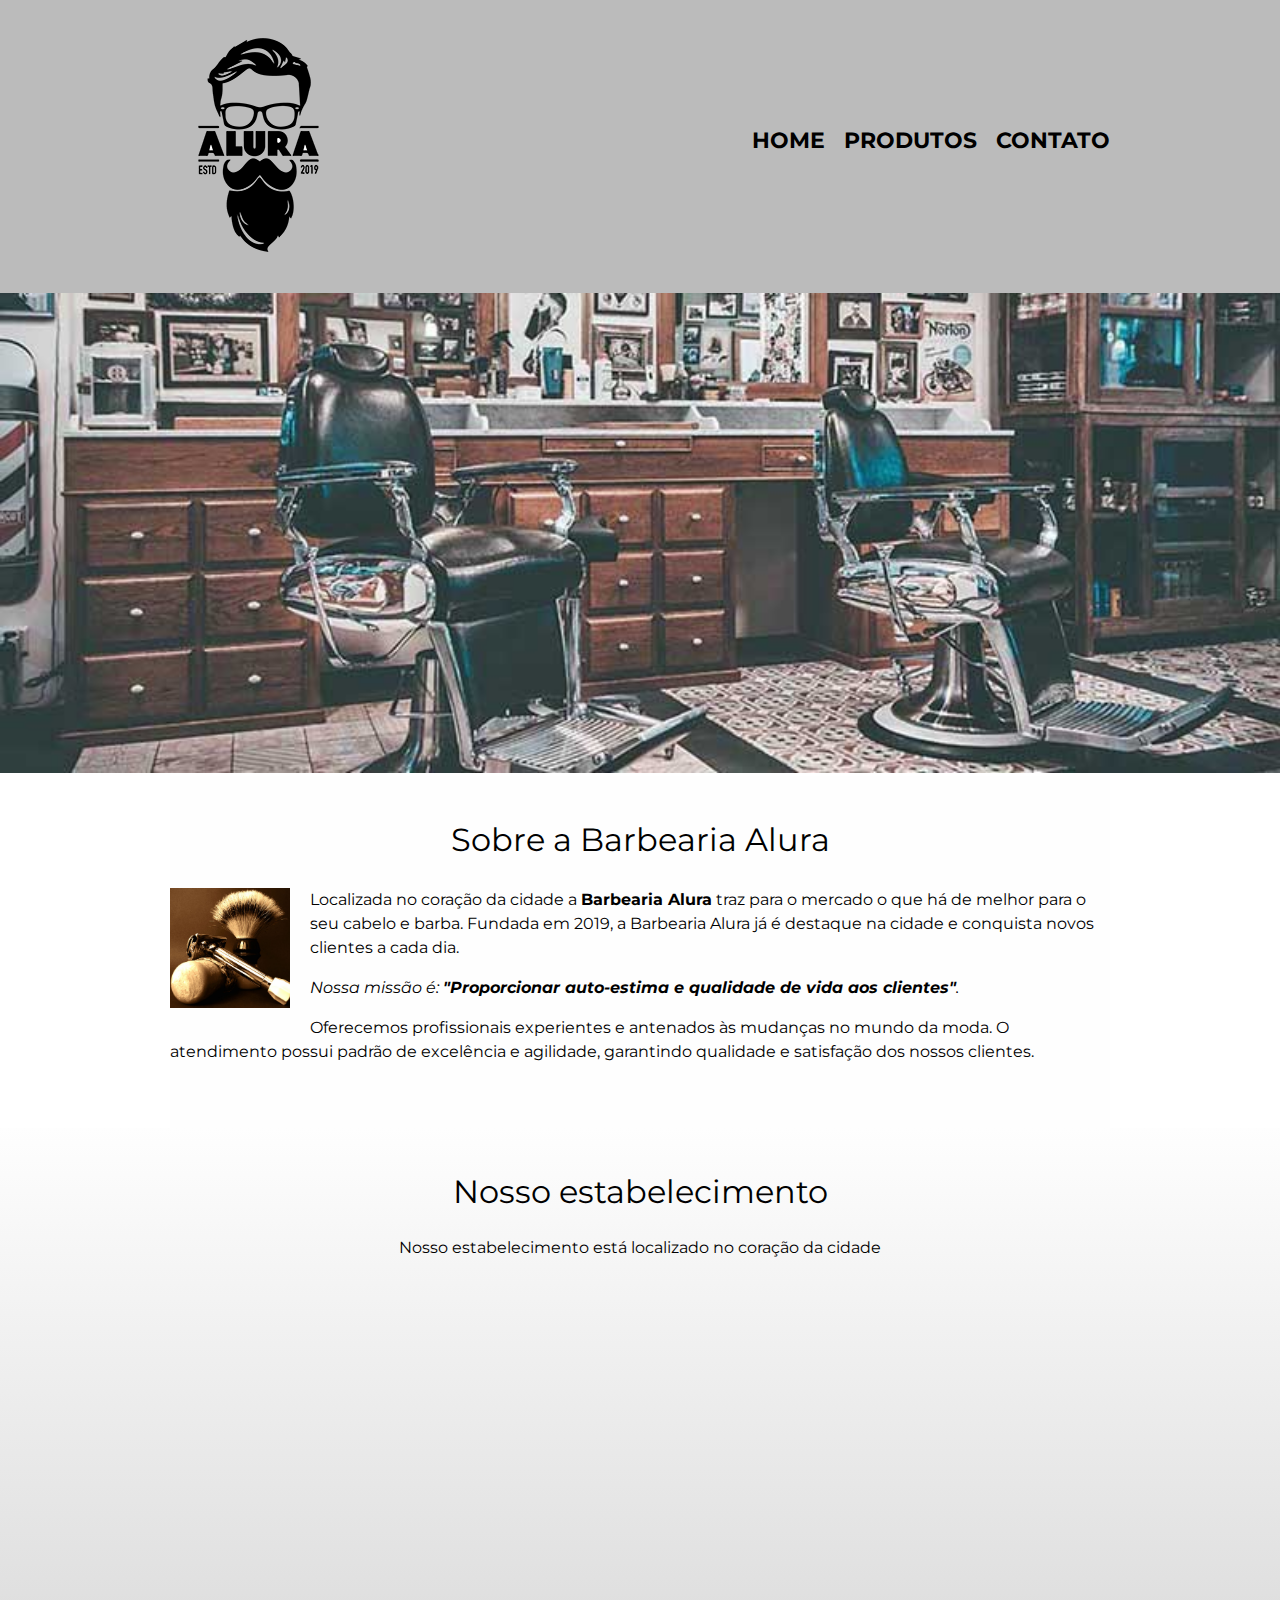
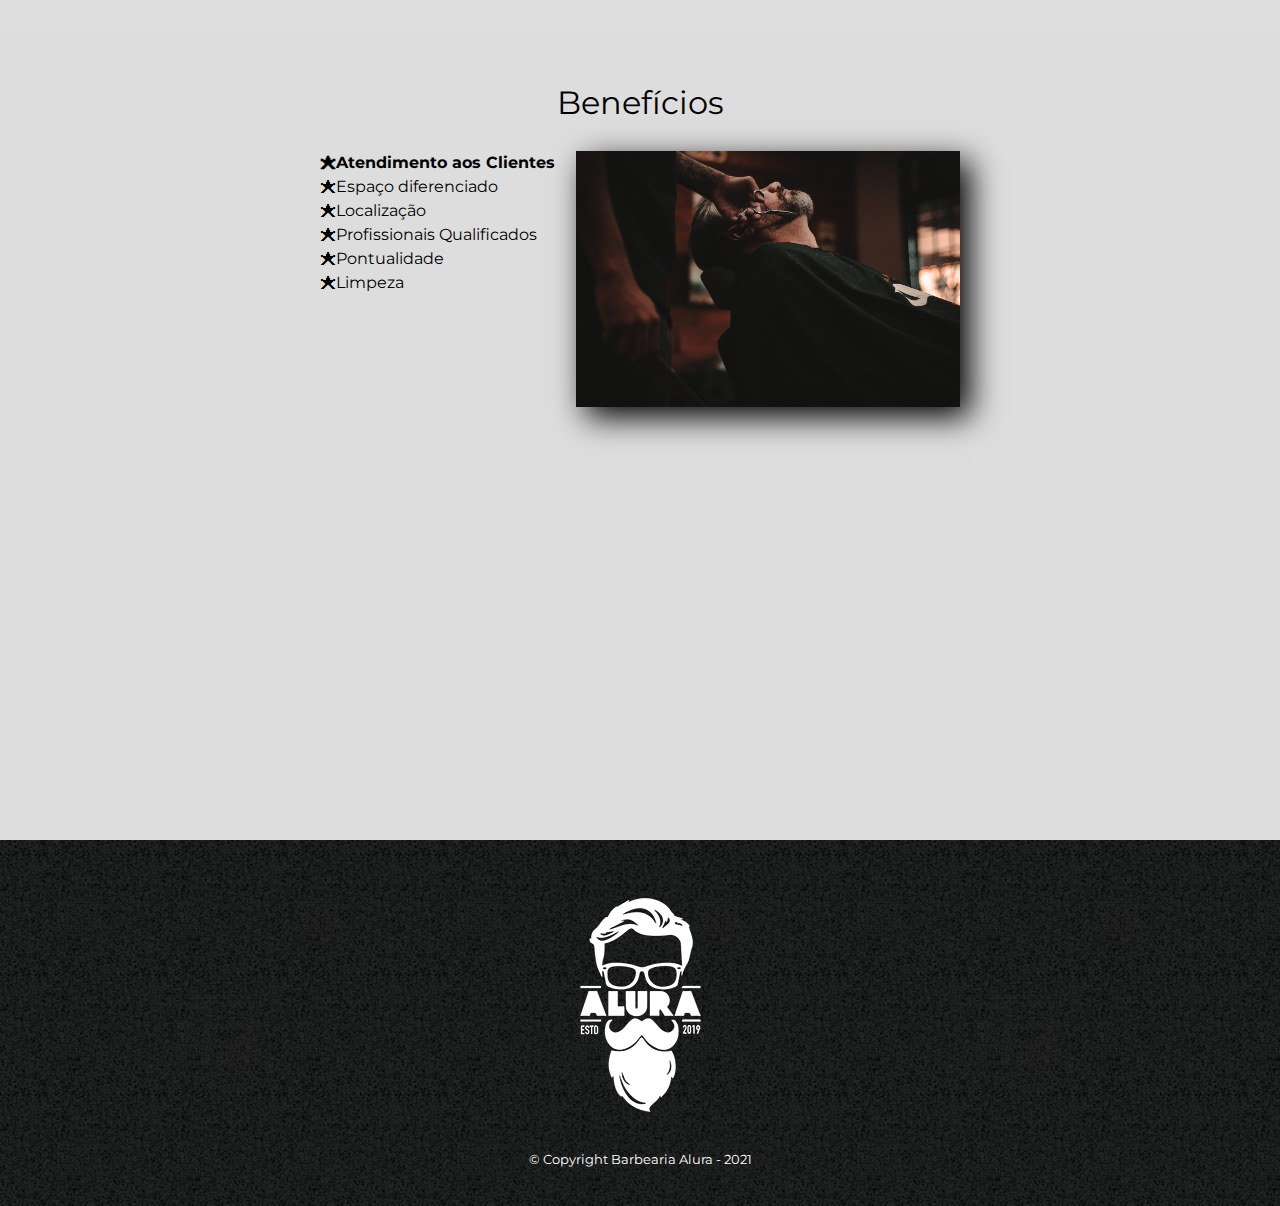
<file: index.html>
<!DOCTYPE html>
<html lang="pt-br">

<head>
    <meta charset="UTF-8">
    <meta name="viewport" content="width=device-width">
    <title>Barbearia Alura</title>


    <link rel="stylesheet" href="reset.css">
    <link rel="stylesheet" href="style.css">
    <link rel="preconnect" href="https://fonts.googleapis.com">
    <link rel="preconnect" href="https://fonts.gstatic.com" crossorigin>
    <link href="https://fonts.googleapis.com/css2?family=Montserrat&display=swap" rel="stylesheet">
</head>

<body>
    <header>
        <div class="caixa">
            <h1><img src="logo.png" alt=""></h1>

            <nav>
                <ul>
                    <li><a href="index.html">Home</a></li>
                    <li><a href="produtos.html">Produtos</a></li>
                    <li><a href="contato.html">Contato</a></li>
                </ul>
            </nav>
        </div>
    </header>

    <img class="banner" src="banner.jpg" alt="Barbearia moderna em estilo antigo.">

    <main>
        <section class="principal">
            <h2 class="titulo-principal">Sobre a Barbearia Alura</h2>

            <img class="utensilios" src="utensilios.jpg" alt="Utensílios de um barbeiro">

            <p>Localizada no coração da cidade a <strong>Barbearia Alura</strong> traz para o mercado o que há de melhor para o seu cabelo e barba. Fundada em 2019, a Barbearia Alura já é destaque na cidade e conquista novos clientes a cada dia.</p>

            <p id="missao"><em>Nossa missão é: <strong>"Proporcionar auto-estima e qualidade de vida aos clientes"</strong>.</em></p>

            <p>Oferecemos profissionais experientes e antenados às mudanças no mundo da moda. O atendimento possui padrão de excelência e agilidade, garantindo qualidade e satisfação dos nossos clientes.</p>
        </section>

        <section class="mapa">
            <h3 class="titulo-principal">Nosso estabelecimento</h3>
            <p>Nosso estabelecimento está localizado no coração da cidade</p>

            <div class="mapa-conteudo">
                <iframe src="https://www.google.com/maps/embed?pb=!1m18!1m12!1m3!1d116997.95607328396!2d-46.74610566625294!3d-23.59765683662065!2m3!1f0!2f0!3f0!3m2!1i1024!2i768!4f13.1!3m3!1m2!1s0x94ce59541c6c79c3%3A0x36b90a85f0f8cb33!2sGrupo%20Alura!5e0!3m2!1sen!2sbr!4v1633118316302!5m2!1sen!2sbr"
                    width="100%" height="300" style="border:0;" allowfullscreen="" loading="lazy"></iframe>
            </div>
        </section>

        <section class="beneficios">
            <h3 class="titulo-principal">Benefícios</h3>

            <div class="conteudo-beneficios">
                <ul class="lista-beneficios">
                    <li class="itens">Atendimento aos Clientes</li>
                    <li class="itens">Espaço diferenciado</li>
                    <li class="itens">Localização</li>
                    <li class="itens">Profissionais Qualificados</li>
                    <li class="itens">Pontualidade</li>
                    <li class="itens">Limpeza</li>
                </ul><img src="beneficios.jpg" class="imagem-beneficios" alt="Homem com barba grisalha, de meia idade, sentado na cadeira de barbeiro com o pescoço semifletido, enquanto um barbeiro apara a barba dele com uma tesoura estilo antigo.">
            </div>

            <div class="video">
                <iframe width="100%" height="315" src="https://www.youtube.com/embed/wcVVXUV0YUY" title="YouTube video player" frameborder="0" allow="accelerometer; autoplay; clipboard-write; encrypted-media; gyroscope; picture-in-picture" allowfullscreen></iframe>
            </div>
        </section>
    </main>

    <footer>
        <img src="logo-branco.png" alt="">
        <p class="copyright">&copy; Copyright Barbearia Alura - 2021</p>
    </footer>

</body>

</html>
</file>
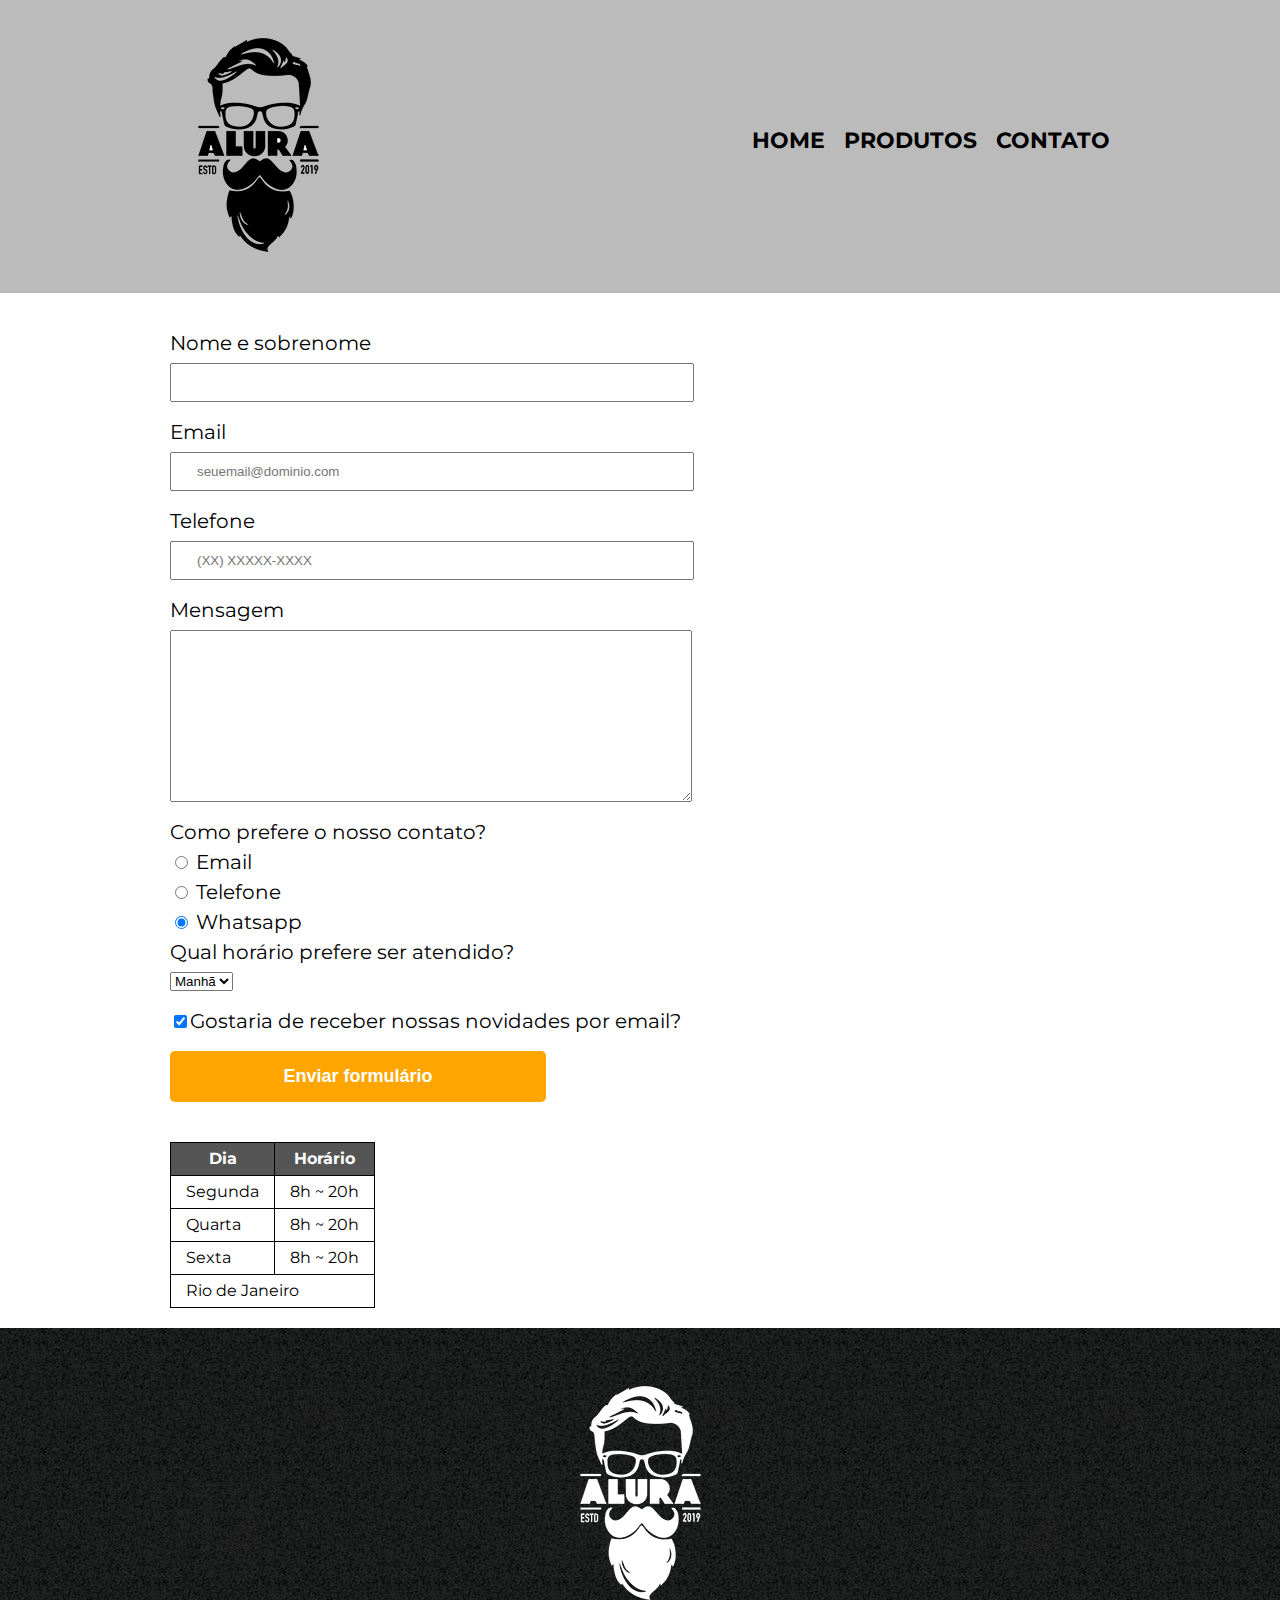
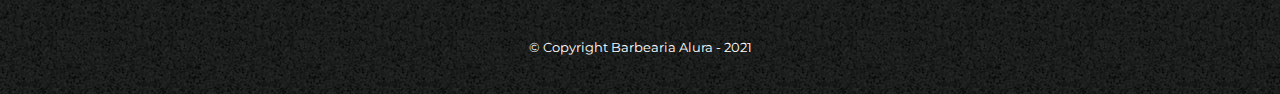
<file: contato.html>
﻿<!DOCTYPE html>
<html lang="pt-br">

<head>
    <meta charset="UTF-8" />
    <meta name="viewport" content="width=device-width">
    <title>Contato - Barbearia Alura</title>

    <link rel="stylesheet" href="reset.css" />
    <link rel="stylesheet" href="style.css" />
    <link rel="preconnect" href="https://fonts.gstatic.com" crossorigin>
    <link href="https://fonts.googleapis.com/css2?family=Montserrat&display=swap" rel="stylesheet">
</head>

<body>
    <header>
        <div class="caixa">
            <h1><img src="logo.png" alt="Logo da Barbearia Alura" /></h1>

            <nav>
                <ul>
                    <li><a href="index.html">Home</a></li>
                    <li><a href="produtos.html">Produtos</a></li>
                    <li><a href="contato.html">Contato</a></li>
                </ul>
            </nav>
        </div>
    </header>

    <main>
        <div class="contato">
            <form>
                <label for="nomesobrenome">Nome e sobrenome</label>
                <input type="text" id="nomesobrenome" class="input-padrao" required />

                <label for="email">Email</label>
                <input type="email" id="email" class="input-padrao" required placeholder="seuemail@dominio.com" />

                <label for="telefone">Telefone</label>
                <input type="tel" id="telefone" class="input-padrao" required placeholder="(XX) XXXXX-XXXX" />

                <label for="mensagem">Mensagem</label>
                <textarea name="mensagem" id="mensagem" cols="70" rows="10" class="input-padrao" required></textarea>

                <!-- RADIOBOX -->
                <fieldset>
                    <!-- tag <legend> é usada para um título de um grupo 
                      de campos em qualquer formulário -->
                    <legend>Como prefere o nosso contato?</legend>
                    <!-- A propriedade name no radiobox só pode ser "preenchida" uma 
                      única vez, por isso que, quando eu seleciono um dos itens, ele 
                      desmarca o outro, mantendo somente um selecionado. -->
                    <label for="radio-email"><input
                type="radio"
                name="contato"
                value="email"
                id="radio-email"
              />
              Email</label
            >

            <label for="radio-telefone"
              ><input
                type="radio"
                name="contato"
                value="telefone"
                id="radio-telefone"
              />
              Telefone</label
            >

            <label for="radio-whatsapp"
              ><input
                type="radio"
                name="contato"
                value="whatsapp"
                id="radio-whatsapp"
                checked
              />
              Whatsapp</label
            >
          </fieldset>

          <!-- DROPDOWN -->
          <fieldset>
            <legend>Qual horário prefere ser atendido?</legend>
            <select>
              <option value="">Manhã</option>
              <option value="">Tarde</option>
              <option value="">Noite</option>
            </select>
          </fieldset>

          <label class="checkbox"
          ><input type="checkbox" checked />Gostaria de receber nossas novidades
            por email?</label>
                    <input type="submit" value="Enviar formulário" class="enviar" />
            </form>

            <table>
                <thead>
                    <tr>
                        <th>Dia</th>
                        <th>Horário</th>
                    </tr>
                </thead>
                <tbody>
                    <tr>
                        <td>Segunda</td>
                        <td>8h ~ 20h</td>
                    </tr>
                    <tr>
                        <td>Quarta</td>
                        <td>8h ~ 20h</td>
                    </tr>
                    <tr>
                        <td>Sexta</td>
                        <td>8h ~ 20h</td>
                    </tr>
                    <tfoot>
                        <tr>
                            <td colspan="2">Rio de Janeiro</td>
                        </tr>
                    </tfoot>
                </tbody>
            </table>
        </div>
    </main>

    <footer>
        <img src="logo-branco.png" alt="Logo da Barbearia Alura" />
        <p class="copyright">&copy; Copyright Barbearia Alura - 2021</p>
    </footer>
</body>

</html>
</file>
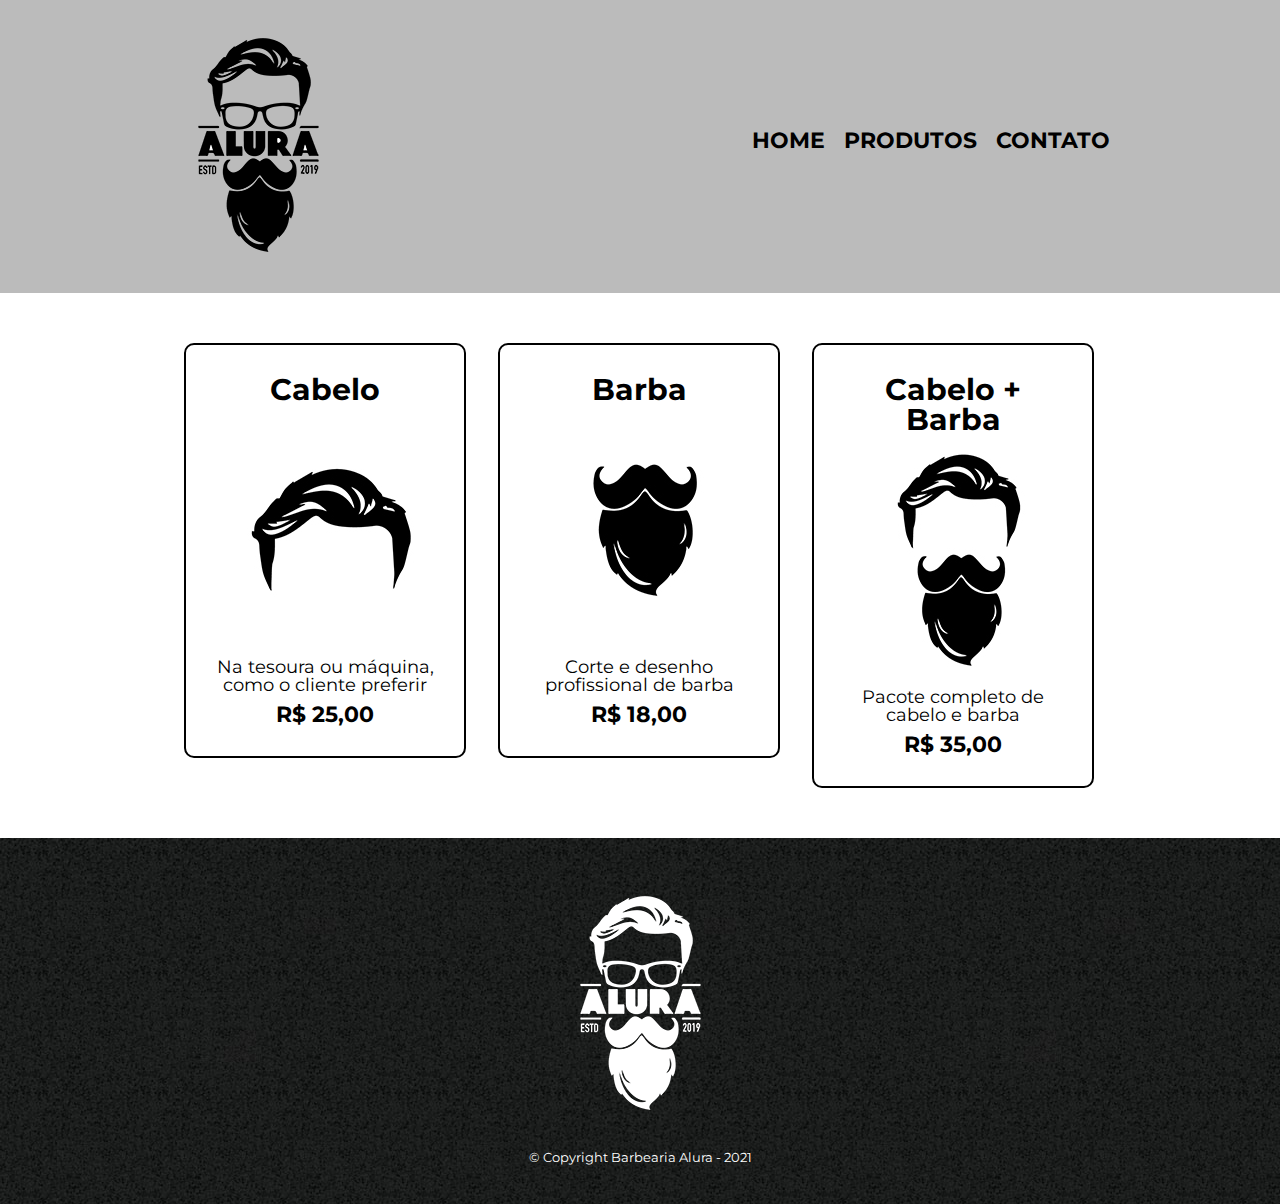
<file: produtos.html>
﻿<!DOCTYPE html>
<html lang="pt-br">

<head>
    <meta charset="UTF-8">
    <meta name="viewport" content="width=device-width">
    <title>Produtos - Barbearia Alura</title>

    <link rel="stylesheet" href="reset.css">
    <link rel="stylesheet" href="style.css">
    <link rel="preconnect" href="https://fonts.gstatic.com" crossorigin>
    <link href="https://fonts.googleapis.com/css2?family=Montserrat&display=swap" rel="stylesheet">
</head>

<body>
    <header>
        <div class="caixa">
            <h1><img src="logo.png" alt=""></h1>

            <nav>
                <ul>
                    <li><a href="index.html">Home</a></li>
                    <li><a href="produtos.html">Produtos</a></li>
                    <li><a href="contato.html">Contato</a></li>
                </ul>
            </nav>
        </div>
    </header>

    <main>
        <ul class="produtos">
            <li>
                <h2>Cabelo</h2>
                <img src="cabelo.jpg" alt="">
                <p class="produto-descricao">Na tesoura ou máquina, como o cliente preferir</p>
                <p class="produto-preco">R$ 25,00</p>
            </li>
            <li>
                <h2>Barba</h2>
                <img src="barba.jpg" alt="">
                <p class="produto-descricao">Corte e desenho profissional de barba</p>
                <p class="produto-preco">R$ 18,00</p>
            </li>
            <li>
                <h2>Cabelo + Barba</h2>
                <img src="cabelo+barba.jpg" alt="">
                <p class="produto-descricao">Pacote completo de cabelo e barba</p>
                <p class="produto-preco">R$ 35,00</p>
            </li>
        </ul>
    </main>

    <footer>
        <img src="logo-branco.png" alt="">
        <p class="copyright">&copy; Copyright Barbearia Alura - 2021</p>
    </footer>
</body>
</file>
<file: style.css>
﻿body {
    font-family: 'Montserrat', sans-serif;
}

header {
    background: #bbbbbb;
    /* Espaçamento interno para que nada que tenha dentro do header fique colado na
    margem de cima e debaixo, para que possa ter esse respiro. */
    padding: 20px 0;
}


/* Isso é feito para centralizar o conteúdo do header. Como a maioria dos
monitores tem 1260 px de largura, é usado como um bom padrão 940 px para
essa caixa. Para que o 'nav' com 'position: absolute' passe a ter como referência
não o topo da página mas sim essa caixa em que ele está contido, eu faço a
caixa levantar usando 'position: relative'. */

.caixa {
    position: relative;
    width: 100%;
    max-width: 940px;
    /* isso é feito para centralizar a caixa, independente do tamanho do monitor,
    mantendo as margens superior e inferior em '0' e as margens direita e esquerda
    automáticas. Delegamos para o navegador fazer a conta de calcular a largura que
    resta, dividir por dois, e adicionar metade em cada um dos lados. */
    margin: 0 auto;
}


/* O menu de navegação 'nav' tem 'position: absolute' para que ele passa e ter como
sua referência inicial o canto superior esquerdo da página. Essa referência inicial
é alterada novamente para ter como referência a caixa que foi criada para colocar ele
dentro ao colocar 'position: relative' na caixa em que ele está contido. Ele passa a
ser absoluto em relação a essa caixa relativa. E ainda, todo elemento é criado e mantém
sua posição natural em que ele foi criado, colado no bloco do elemento anterior do html,
ou seja eles são 'position: static', ele não pode ser movimentado assim. Para que ele
possa ser movimentado, tendo como referência esse mesmo ponto inicial no canto superior
esquerdo quando ele era static, altera-se ele para 'position: relative'. Para movimentá-lo,
usa-se as propriedades top, right, bottom e left. */

nav {
    position: absolute;
    top: 110px;
    right: 0;
}


/* O elemento 'li' é naturalmente um 'block', ou seja, ocupa toda a largura da página.
Para mudar isso alteramos sua propriedade para 'display: inline', fazendo os elementos
'li' ficarem um ao lado do outro. */

nav li {
    display: inline;
    margin: 0 0 0 15px;
}

nav a {
    text-transform: uppercase;
    color: #000000;
    font-weight: bold;
    font-size: 22px;
    /* para tirar aquela decoração padrão do link - o sublinhado */
    text-decoration: none;
}


/* Pseudo-classe de estado 'hover' - comportamento quando o mouse
estiver por cima dos links dentro do menu de navegação */

nav a:hover {
    color: #c78c19;
    text-decoration: underline;
}


/* Classe aplicada ao elemento ul da lista complexa pra centralizar os elemntos filhos.
É como uma caixa, tipo um conteiner.  */

.produtos {
    width: 100%;
    max-width: 940px;
    margin: 0 auto;
    padding: 50px 0;
}


/* Já vimos a exibição do elemento como inline, quando a gente quer que ele exiba somente
o tamanho do conteúdo dele ou o inline block, por padrão, ele vai exibir a largura do
conteúdo dele, mas ainda podemos alterar esse tamanho, e ele vai ficar um do lado do outro. */

.produtos li {
    display: inline-block;
    text-align: center;
    width: 30%;
    vertical-align: top;
    margin: 0 1.5%;
    padding: 30px 20px;
    /* as três características fundamentais de uma borda:
        border-color: #000000;
        border-width: 2px;
        border-style: solid; */
    border: 2px solid #000000;
    /* raio do círculo que é usado para o navegador renderizar a borda */
    border-radius: 10px;
    /* Quando uso 'padding' o elemento aumenta o seu tamanho. Quando declaro que existe um
    espaçamento interno, estou aumentando o conteúdo. Para que o espaçamento interno já esteja
    contabilizado nos 30% de largura, e o seu tamanho não aumente, eu utilizo
    'box-sizing: border-box'. */
    box-sizing: border-box;
    transition: 400ms border-color;
}

.produtos li:hover {
    border-color: #c78c19;
}


/* A pseudo-classe de estado 'active' determina o comportamento do elemento enquanto
o botao esquerdo do mouse estiver pressionado sobre o elemento. */

.produtos li:active {
    border-color: #088c19;
}


/* Altera o comportamento do 'h2' dentro de 'li' quando o mouse está por cima de 'li' */

.produtos li:hover h2 {
    font-size: 31px;
    transition: 400ms font-size;
}

.produtos h2 {
    font-size: 30px;
    font-weight: bold;
}

.produto-descricao {
    font-size: 18px;
}

.produto-preco {
    font-size: 22px;
    font-weight: bold;
    margin-top: 10px;
}

footer {
    text-align: center;
    /* CSS permite usar uma imagem pequena de background e ele automaticamente
    replica ela até preencher todo o fundo, o que é melhor do que colocar uma imagem
    grande, o que gasta mais banda de internet para carregar. */
    background: url("bg.jpg");
    padding: 40px 0;
}

.copyright {
    color: #ffffff;
    font-size: 13px;
    /* Com três valores, o primeiro é a top margin, o segundo é a right and left margin
    e o terceiro é a bottom margin. */
    margin: 20px 0 0;
}

.contato {
    width: 100%;
    max-width: 940px;
    margin: 20px auto;
}

form {
    margin: 40px 0;
}

form label,
form legend {
    display: block;
    font-size: 20px;
    margin: 0 0 10px;
}

.input-padrao {
    display: block;
    margin: 0 0 20px;
    padding: 10px 25px;
    width: 50%;
}

.checkbox {
    margin: 20px 0;
}

.enviar {
    width: 40%;
    padding: 15px 0;
    background: orange;
    color: white;
    font-weight: bold;
    font-size: 18px;
    border: none;
    border-radius: 5px;
    transition: 1s all;
    cursor: pointer;
}

.enviar:hover {
    background: darkorange;
    transform: scale(1.2);
}

table {
    margin: 20px 0;
}

thead {
    background: #555555;
    color: white;
    font-weight: bold;
}

td,
th {
    border: 1px solid #000000;
    padding: 8px 15px;
}


/* css da página inicial */

.banner {
    width: 100%;
}

.titulo-principal {
    text-align: center;
    font-size: 2em;
    margin: 0 0 1em;
    /* limpa o float left dado em .utensílios que faz o titulo "Benefícios" subir;
  cria uma barreira ao float, dali pra baixo ele não tem efeito */
    clear: left;
}

.principal {
    padding: 3em 0;
    background: #FEFEFE;
    max-width: 940px;
    width: 100%;
    margin: 0 auto;
}

.principal p {
    margin: 0 0 1em;
    line-height: 1.5;
}

.principal strong {
    font-weight: bold;
}

.principal em {
    font-style: italic;
}

.utensilios {
    width: 120px;
    float: left;
    margin: 0 20px 20px 0;
}

.mapa {
    padding: 3em 0;
    background-image: linear-gradient(#FEFEFE, #DDDDDD);
}

.mapa-conteudo {
    max-width: 940px;
    width: 100%;
    margin: 0 auto;
}

.mapa p {
    margin: 0 0 2em;
    text-align: center;
}

.beneficios {
    padding: 3em 0;
    background: #DDDDDD;
}

.conteudo-beneficios {
    width: 100%;
    max-width: 640px;
    margin: 0 auto;
}

.lista-beneficios {
    width: 40%;
    display: inline-block;
    vertical-align: top;
}

.itens {
    line-height: 1.5;
}

.itens:first-child {
    font-weight: bold;
}

.itens::before {
    content: "🟊";
}

.imagem-beneficios {
    width: 60%;
    opacity: 1;
    transition: 400ms opacity;
    box-shadow: 10px 10px 30px #000000;
}

.imagem-beneficios:hover {
    opacity: 0.3;
}

.video {
    width: 100%;
    max-width: 560px;
    margin: 2em auto;
}


/* estilo visual que compreenda telas de até 480px */

@media screen and (max-width: 500px) {
    .caixa,
    .principal,
    .conteudo-beneficios,
    .mapa-conteudo,
    .video,
    .contato {
        width: auto;
    }
    h1 {
        text-align: center;
    }
    nav {
        position: static;
        text-align: center;
        line-height: 1.5;
    }
    .lista-beneficios,
    .imagem-beneficios,
    .input-padrao,
    .enviar,
    table {
        width: 92%;
    }
    .input-padrao {
        box-sizing: border-box;
        margin: 0px 15px 10px;
        padding: 4px;
    }
    form>label,
    fieldset,
    .checkbox,
    .enviar {
        margin-left: 15px;
    }
    table {
        margin: 0 auto;
    }
}

@media screen and (max-width: 940px) {
    .caixa nav {
        padding: 0 15px;
    }
    .produtos {
        text-align: center;
    }
    .produtos li {
        width: 100%;
        max-width: 300px;
    }
    .produtos li:last-child {
        margin-top: 50px;
    }
    form>label,
    fieldset,
    table,
    .input-padrao,
    .checkbox,
    .enviar {
        margin-left: 15px;
    }
}

@media screen and (max-width: 643px) {
    .produtos li:nth-child(2) {
        margin-top: 50px;
    }
}
</file>
